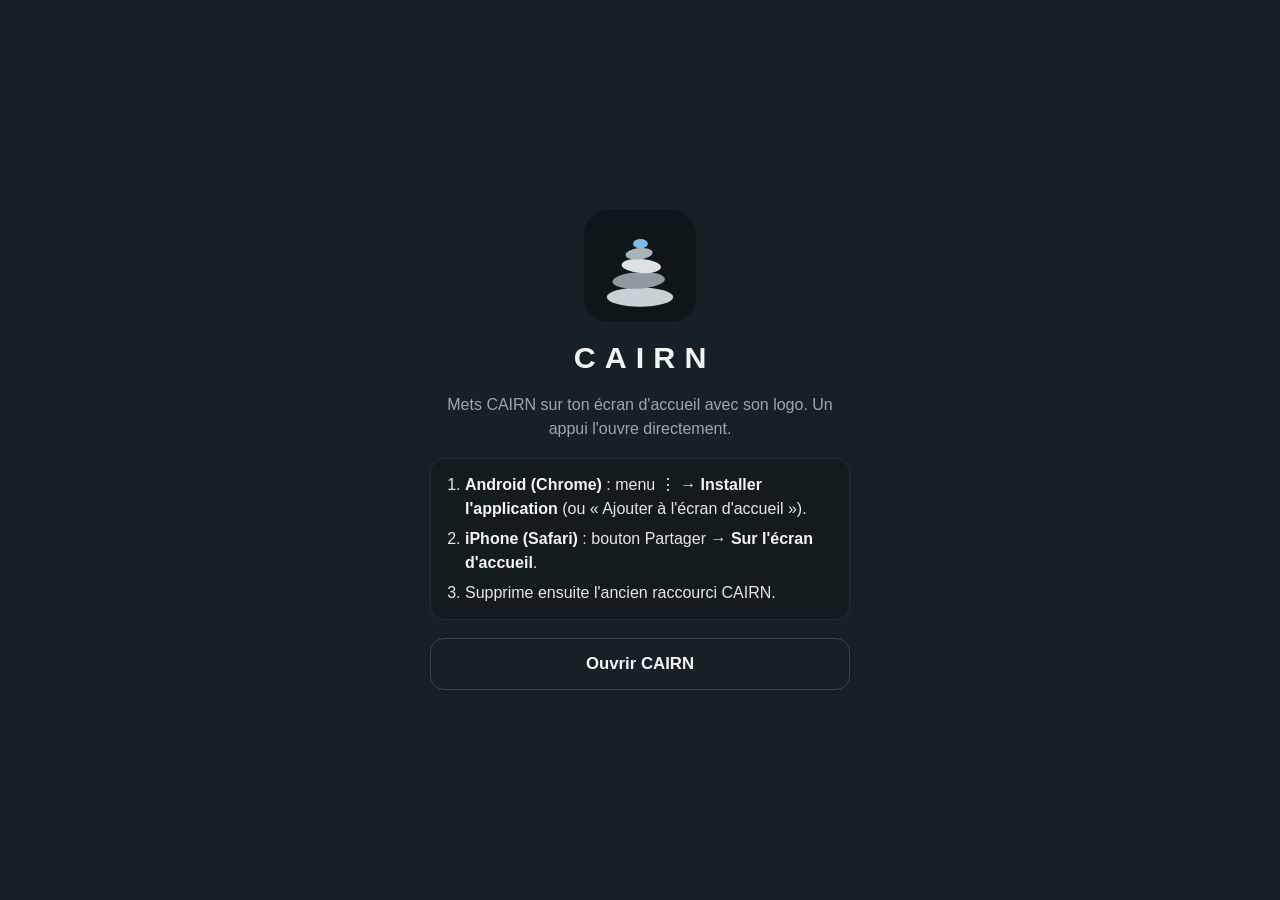
<file: cairn/index.html>
<!doctype html>
<html lang="fr">
<head>
<meta charset="utf-8">
<meta name="viewport" content="width=device-width,initial-scale=1,viewport-fit=cover">
<title>CAIRN</title>
<meta name="description" content="Installe CAIRN sur ton écran d'accueil.">
<meta name="theme-color" content="#172024">
<link rel="manifest" href="manifest.webmanifest">
<link rel="icon" href="cairn.svg" type="image/svg+xml">
<link rel="apple-touch-icon" href="cairn-192.png">
<meta name="apple-mobile-web-app-title" content="CAIRN">
<script>
  // Ouvert depuis l'écran d'accueil : on va directement dans CAIRN.
  var CAIRN_URL = 'https://claude.ai/artifact/17z7YGzWzaqGGUbwNtn7N4';
  var standalone = (window.matchMedia && matchMedia('(display-mode: standalone)').matches) || navigator.standalone === true;
  if (standalone || /[?&]launch=1/.test(location.search)) location.replace(CAIRN_URL);
</script>
<style>
  :root { color-scheme: dark; }
  * { box-sizing: border-box; }
  body { margin: 0; min-height: 100vh; background: #172024; color: #F2F5F6; font-family: "Segoe UI", Roboto, "Helvetica Neue", Arial, sans-serif; display: flex; align-items: center; justify-content: center; padding: 24px 16px; }
  main { width: 100%; max-width: 420px; display: flex; flex-direction: column; align-items: center; gap: 18px; text-align: center; }
  .logo { width: 112px; height: 112px; }
  h1 { margin: 0; font-size: 1.9rem; letter-spacing: 0.3em; padding-left: 0.3em; font-weight: 800; }
  p { margin: 0; color: #9AA8AE; line-height: 1.45; }
  .btn { display: inline-flex; align-items: center; justify-content: center; min-height: 52px; width: 100%; border-radius: 14px; border: 0; font: inherit; font-weight: 700; font-size: 1.05rem; text-decoration: none; cursor: pointer; }
  .primary { background: #7BBCE8; color: #071219; }
  .secondary { background: transparent; color: #F2F5F6; border: 1px solid #37444A; }
  ol { margin: 0; padding: 14px 16px 14px 34px; text-align: left; background: #141B1E; border: 1px solid #232D32; border-radius: 14px; color: #E3E9EB; line-height: 1.5; width: 100%; }
  li + li { margin-top: 6px; }
  b { color: #F2F5F6; }
  .warn { width: 100%; text-align: left; background: #2A2418; border: 1px solid #5A4A26; border-radius: 14px; padding: 14px 16px; color: #F1E6CC; line-height: 1.5; }
  .warn strong { display: block; margin-bottom: 4px; color: #FFE7A8; }
  [hidden] { display: none !important; }
</style>
</head>
<body>
<main>
  <svg class="logo" viewBox="0 0 512 512" role="img" aria-label="Logo CAIRN"><rect width="512" height="512" rx="112" fill="#0F1619"/><ellipse cx="256" cy="398" rx="152" ry="44" fill="#C9D1D4"/><ellipse cx="250" cy="322" rx="120" ry="38" fill="#8F9AA0" transform="rotate(-3 250 322)"/><ellipse cx="262" cy="256" rx="90" ry="32" fill="#DCE2E4" transform="rotate(4 262 256)"/><ellipse cx="252" cy="200" rx="62" ry="26" fill="#A9B4B8" transform="rotate(-6 252 200)"/><ellipse cx="258" cy="154" rx="34" ry="21" fill="#7BBCE8"/></svg>
  <h1>CAIRN</h1>
  <p>Mets CAIRN sur ton écran d'accueil avec son logo. Un appui l'ouvre directement.</p>

  <div class="warn" id="old" hidden>
    <strong>L'ancien Atelier bloque l'installation</strong>
    Désinstalle-le d'abord : appui long sur son icône → <b>Désinstaller</b>. Reviens ensuite sur cette page.
  </div>

  <button class="btn primary" id="install" hidden>Installer CAIRN</button>

  <ol id="steps">
    <li><b>Android (Chrome)</b> : menu ⋮ → <b>Installer l'application</b> (ou « Ajouter à l'écran d'accueil »).</li>
    <li><b>iPhone (Safari)</b> : bouton Partager → <b>Sur l'écran d'accueil</b>.</li>
    <li>Supprime ensuite l'ancien raccourci CAIRN.</li>
  </ol>

  <div class="warn" id="help" hidden>
    <strong>Pas d'option « Installer » ?</strong>
    1. Si l'Atelier est sur ton téléphone, désinstalle-le (appui long → Désinstaller).<br>
    2. Ouvre cette page dans <b>Chrome</b>, pas depuis l'appli Claude : menu ⋮ → <b>Ouvrir dans Chrome</b>.<br>
    3. Recharge la page.
  </div>

  <a class="btn secondary" href="https://claude.ai/artifact/17z7YGzWzaqGGUbwNtn7N4">Ouvrir CAIRN</a>
</main>
<script>
  if ('serviceWorker' in navigator) navigator.serviceWorker.register('sw.js').catch(function () {});
  var evt = null;
  var btn = document.getElementById('install');
  var help = document.getElementById('help');
  var old = document.getElementById('old');
  var ios = /iPhone|iPad|iPod/.test(navigator.userAgent);
  window.addEventListener('beforeinstallprompt', function (e) { e.preventDefault(); evt = e; btn.hidden = false; help.hidden = true; });
  btn.addEventListener('click', function () { if (!evt) return; evt.prompt(); evt.userChoice.finally(function () { evt = null; btn.hidden = true; }); });
  window.addEventListener('appinstalled', function () { btn.hidden = true; help.hidden = true; old.hidden = true; document.getElementById('steps').innerHTML = '<li>C’est installé : l’icône CAIRN est sur ton écran d’accueil. Tu peux supprimer l’ancien raccourci.</li>'; });
  // L'ancien Atelier (installé à la racine du site) empêche Chrome de proposer l'installation.
  if (navigator.getInstalledRelatedApps) {
    navigator.getInstalledRelatedApps().then(function (apps) {
      if (apps && apps.some(function (a) { return a.platform === 'webapp' && /\/cairn-atelier\/manifest\.webmanifest$/.test(a.url || ''); })) { old.hidden = false; help.hidden = true; }
    }).catch(function () {});
  }
  if (!ios) setTimeout(function () { if (!evt && old.hidden) help.hidden = false; }, 4000);
</script>
</body>
</html>
</file>
